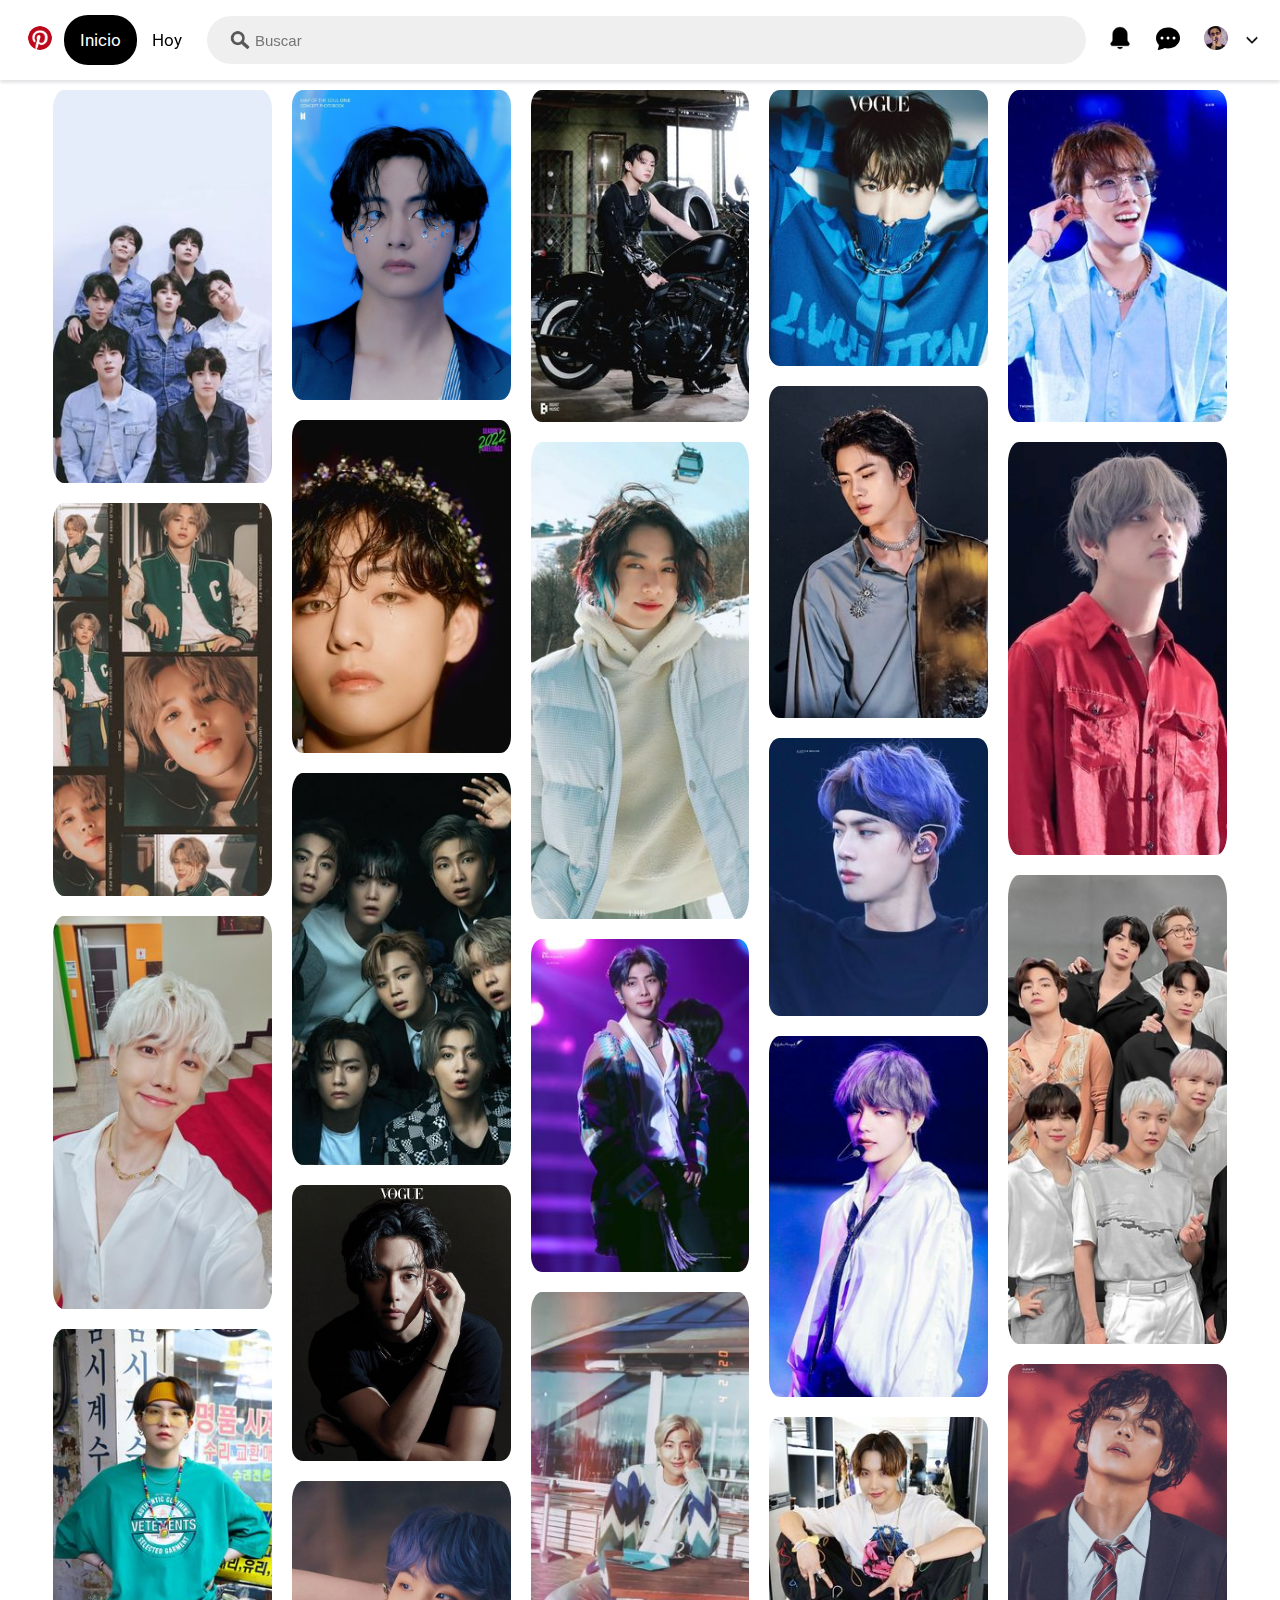
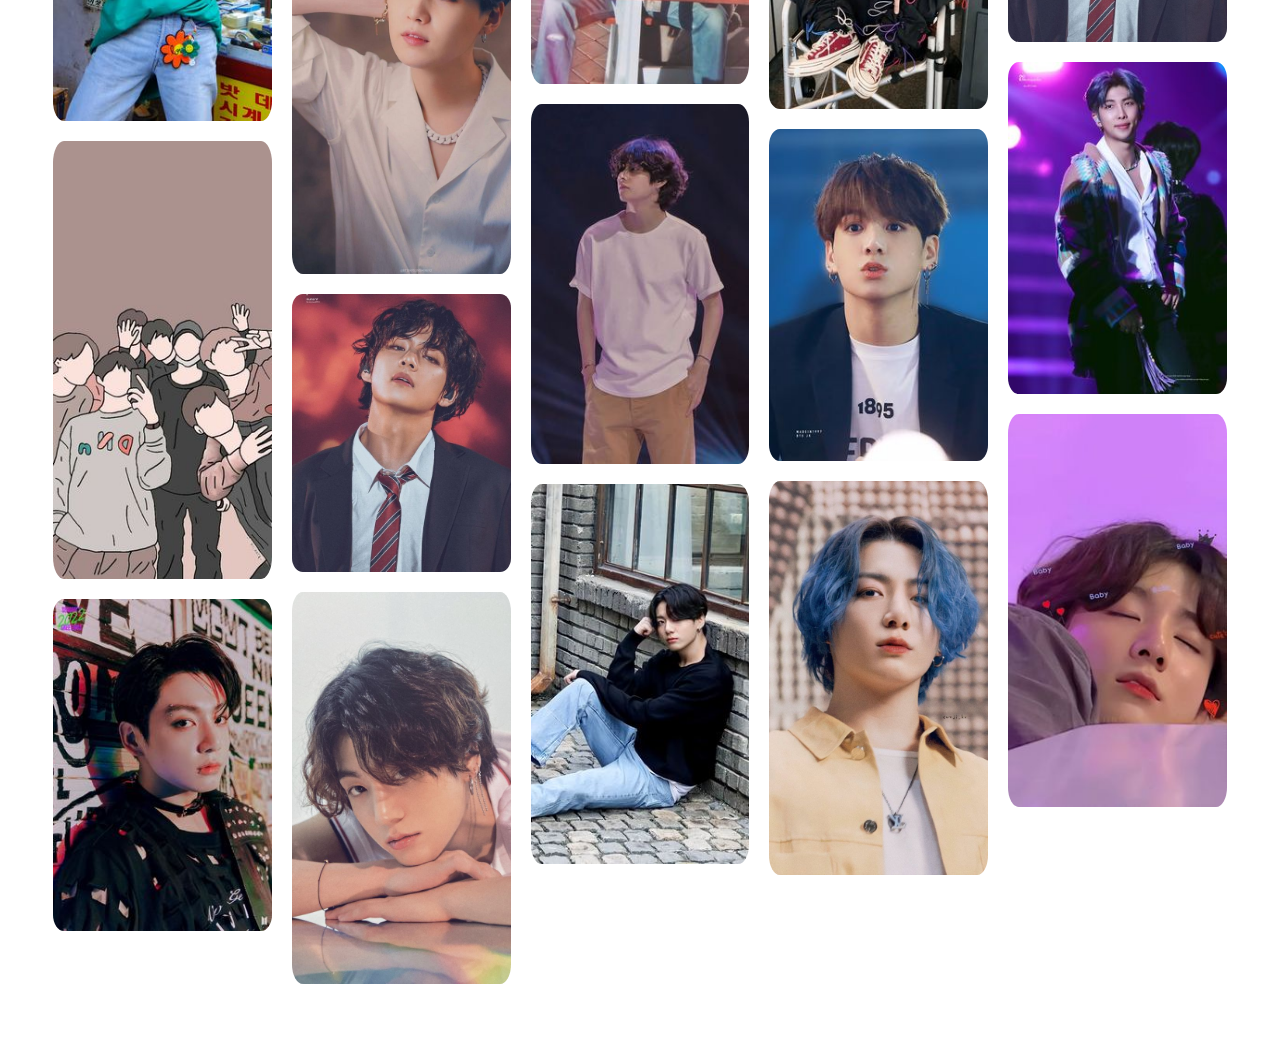
<file: index.html>
<!DOCTYPE html>
<html lang="en">

<head>
    <meta charset="UTF-8">
    <meta http-equiv="X-UA-Compatible" content="IE=edge">
    <meta name="viewport" content="wclassth=device-wclassth, initial-scale=1.0">
    <title>Clon Pinterest</title>
    <link rel="stylesheet" href="style.css">
    <link rel="shortcut icon" href="images/pinterest-logo.png" type="image/x-icon">
</head>

<body>
    <nav class="navbar-pinterest">
        <div class="icon-main">
            <a href="https://www.pinterest.com">
                <img class="pinterest-icon" src="images/pinterest-logo.png" alt="">
            </a>
        </div>
        <div class="nav-bttn main">
            <input type="button" value="Inicio">
            <img class="mobile-down" src="images/icon-down.png" alt="">
        </div>
        <div class="nav-bttn today">
            <input type="button" value="Hoy">
        </div>
        <div class="box">
            <div class="box-search">
                <div>
                    <img src="images/icon-search.png" alt="">
                </div>
                <div>
                    <input class="finder" type="text" name="" class="" placeholder="Buscar">
                </div>
            </div>
        </div>
        <div class="icon-right">
            <div class="mobile-search">
                <img src="images/icon-search.png" alt="">
            </div>
            <div class="notifications">
                <img src="images/bell-ring.png" alt="">
            </div>
            <div class="message">
                <img src="images/icon-chat.svg" alt="">
            </div>
            <div class="profile-img">
                <img src="images/profile.jpg" alt="">
            </div>
            <div class="options">
                <img src="images/icon-down.png" alt="">
            </div>
        </div>
    </nav>
    <main class="content">
        <div class="card-image">
            <div class="profile">
                Perfil
                <img src="images/icon-down-white.png" alt="">
            </div>
            <div class="box-save">
                <input type="button" value="Guardar">
            </div>
            <div class="box-upload">
                <img src="images/upload.png" alt="">
            </div>
            <div class="box-options">
                <img src="images/more-option.png" alt="">
            </div>
            <img src="images/img-13.jpg" alt="">
        </div>
        <div class="card-image">
            <div class="profile">
                Perfil
                <img src="images/icon-down-white.png" alt="">
            </div>
            <div class="box-save">
                <input type="button" value="Guardar">
            </div>
            <div class="box-upload">
                <img src="images/upload.png" alt="">
            </div>
            <div class="box-options">
                <img src="images/more-option.png" alt="">
            </div>
            <img src="images/img-14.jpg" alt="">
        </div>
        <div class="card-image">
            <div class="profile">
                Perfil
                <img src="images/icon-down-white.png" alt="">
            </div>
            <div class="box-save">
                <input type="button" value="Guardar">
            </div>
            <div class="box-upload">
                <img src="images/upload.png" alt="">
            </div>
            <div class="box-options">
                <img src="images/more-option.png" alt="">
            </div>
            <img src="images/img-15.jpg" alt="">
        </div>
        <div class="card-image">
            <div class="profile">
                Perfil
                <img src="images/icon-down-white.png" alt="">
            </div>
            <div class="box-save">
                <input type="button" value="Guardar">
            </div>
            <div class="box-upload">
                <img src="images/upload.png" alt="">
            </div>
            <div class="box-options">
                <img src="images/more-option.png" alt="">
            </div>
            <img src="images/img-6.jpg" alt="">
        </div>
        <div class="card-image">
            <div class="profile">
                Perfil
                <img src="images/icon-down-white.png" alt="">
            </div>
            <div class="box-save">
                <input type="button" value="Guardar">
            </div>
            <div class="box-upload">
                <img src="images/upload.png" alt="">
            </div>
            <div class="box-options">
                <img src="images/more-option.png" alt="">
            </div>
            <img src="images/img-5.jpg" alt="">
        </div>
        <div class="card-image">
            <div class="profile">
                Perfil
                <img src="images/icon-down-white.png" alt="">
            </div>
            <div class="box-save">
                <input type="button" value="Guardar">
            </div>
            <div class="box-upload">
                <img src="images/upload.png" alt="">
            </div>
            <div class="box-options">
                <img src="images/more-option.png" alt="">
            </div>
            <img src="images/img-11.jpg" alt="">
        </div>
        <div class="card-image">
            <div class="profile">
                Perfil
                <img src="images/icon-down-white.png" alt="">
            </div>
            <div class="box-save">
                <input type="button" value="Guardar">
            </div>
            <div class="box-upload">
                <img src="images/upload.png" alt="">
            </div>
            <div class="box-options">
                <img src="images/more-option.png" alt="">
            </div>
            <img src="images/img-1.jpg" alt="">
        </div>
        <div class="card-image">
            <div class="profile">
                Perfil
                <img src="images/icon-down-white.png" alt="">
            </div>
            <div class="box-save">
                <input type="button" value="Guardar">
            </div>
            <div class="box-upload">
                <img src="images/upload.png" alt="">
            </div>
            <div class="box-options">
                <img src="images/more-option.png" alt="">
            </div>
            <img src="images/img-8.jpg" alt="">
        </div>
        <div class="card-image">
            <div class="profile">
                Perfil
                <img src="images/icon-down-white.png" alt="">
            </div>
            <div class="box-save">
                <input type="button" value="Guardar">
            </div>
            <div class="box-upload">
                <img src="images/upload.png" alt="">
            </div>
            <div class="box-options">
                <img src="images/more-option.png" alt="">
            </div>
            <img src="images/img-9.jpg" alt="">
        </div>
        <div class="card-image">
            <div class="profile">
                Perfil
                <img src="images/icon-down-white.png" alt="">
            </div>
            <div class="box-save">
                <input type="button" value="Guardar">
            </div>
            <div class="box-upload">
                <img src="images/upload.png" alt="">
            </div>
            <div class="box-options">
                <img src="images/more-option.png" alt="">
            </div>
            <img src="images/img-10.jpg" alt="">
        </div>
        <div class="card-image">
            <div class="profile">
                Perfil
                <img src="images/icon-down-white.png" alt="">
            </div>
            <div class="box-save">
                <input type="button" value="Guardar">
            </div>
            <div class="box-upload">
                <img src="images/upload.png" alt="">
            </div>
            <div class="box-options">
                <img src="images/more-option.png" alt="">
            </div>
            <img src="images/img-2.jpg" alt="">
        </div>
        <div class="card-image">
            <div class="profile">
                Perfil
                <img src="images/icon-down-white.png" alt="">
            </div>
            <div class="box-save">
                <input type="button" value="Guardar">
            </div>
            <div class="box-upload">
                <img src="images/upload.png" alt="">
            </div>
            <div class="box-options">
                <img src="images/more-option.png" alt="">
            </div>
            <img src="images/img-3.jpg" alt="">
        </div>
        <div class="card-image">
            <div class="profile">
                Perfil
                <img src="images/icon-down-white.png" alt="">
            </div>
            <div class="box-save">
                <input type="button" value="Guardar">
            </div>
            <div class="box-upload">
                <img src="images/upload.png" alt="">
            </div>
            <div class="box-options">
                <img src="images/more-option.png" alt="">
            </div>
            <img src="images/img-4.jpg" alt="">
        </div>
        <div class="card-image">
            <div class="profile">
                Perfil
                <img src="images/icon-down-white.png" alt="">
            </div>
            <div class="box-save">
                <input type="button" value="Guardar">
            </div>
            <div class="box-upload">
                <img src="images/upload.png" alt="">
            </div>
            <div class="box-options">
                <img src="images/more-option.png" alt="">
            </div>
            <img src="images/img-16.jpg" alt="">
        </div>
        <div class="card-image">
            <div class="profile">
                Perfil
                <img src="images/icon-down-white.png" alt="">
            </div>
            <div class="box-save">
                <input type="button" value="Guardar">
            </div>
            <div class="box-upload">
                <img src="images/upload.png" alt="">
            </div>
            <div class="box-options">
                <img src="images/more-option.png" alt="">
            </div>
            <img src="images/img-17.jpg" alt="">
        </div>
        <div class="card-image">
            <div class="profile">
                Perfil
                <img src="images/icon-down-white.png" alt="">
            </div>
            <div class="box-save">
                <input type="button" value="Guardar">
            </div>
            <div class="box-upload">
                <img src="images/upload.png" alt="">
            </div>
            <div class="box-options">
                <img src="images/more-option.png" alt="">
            </div>
            <img src="images/img-18.jpg" alt="">
        </div>
        <div class="card-image">
            <div class="profile">
                Perfil
                <img src="images/icon-down-white.png" alt="">
            </div>
            <div class="box-save">
                <input type="button" value="Guardar">
            </div>
            <div class="box-upload">
                <img src="images/upload.png" alt="">
            </div>
            <div class="box-options">
                <img src="images/more-option.png" alt="">
            </div>
            <img src="images/img-19.jpg" alt="">
        </div>
        <div class="card-image">
            <div class="profile">
                Perfil
                <img src="images/icon-down-white.png" alt="">
            </div>
            <div class="box-save">
                <input type="button" value="Guardar">
            </div>
            <div class="box-upload">
                <img src="images/upload.png" alt="">
            </div>
            <div class="box-options">
                <img src="images/more-option.png" alt="">
            </div>
            <img src="images/img-20.jpg" alt="">
        </div>
        <div class="card-image">
            <div class="profile">
                Perfil
                <img src="images/icon-down-white.png" alt="">
            </div>
            <div class="box-save">
                <input type="button" value="Guardar">
            </div>
            <div class="box-upload">
                <img src="images/upload.png" alt="">
            </div>
            <div class="box-options">
                <img src="images/more-option.png" alt="">
            </div>
            <img src="images/img-21.jpg" alt="">
        </div>
        <div class="card-image">
            <div class="profile">
                Perfil
                <img src="images/icon-down-white.png" alt="">
            </div>
            <div class="box-save">
                <input type="button" value="Guardar">
            </div>
            <div class="box-upload">
                <img src="images/upload.png" alt="">
            </div>
            <div class="box-options">
                <img src="images/more-option.png" alt="">
            </div>
            <img src="images/img-22.jpg" alt="">
        </div>
        <div class="card-image">
            <div class="profile">
                Perfil
                <img src="images/icon-down-white.png" alt="">
            </div>
            <div class="box-save">
                <input type="button" value="Guardar">
            </div>
            <div class="box-upload">
                <img src="images/upload.png" alt="">
            </div>
            <div class="box-options">
                <img src="images/more-option.png" alt="">
            </div>
            <img src="images/img-23.jpg" alt="">
        </div>
        <div class="card-image">
            <div class="profile">
                Perfil
                <img src="images/icon-down-white.png" alt="">
            </div>
            <div class="box-save">
                <input type="button" value="Guardar">
            </div>
            <div class="box-upload">
                <img src="images/upload.png" alt="">
            </div>
            <div class="box-options">
                <img src="images/more-option.png" alt="">
            </div>
            <img src="images/img-24.jpg" alt="">
        </div>
        <div class="card-image">
            <div class="profile">
                Perfil
                <img src="images/icon-down-white.png" alt="">
            </div>
            <div class="box-save">
                <input type="button" value="Guardar">
            </div>
            <div class="box-upload">
                <img src="images/upload.png" alt="">
            </div>
            <div class="box-options">
                <img src="images/more-option.png" alt="">
            </div>
            <img src="images/img-25.jpg" alt="">
        </div>
        <div class="card-image">
            <div class="profile">
                Perfil
                <img src="images/icon-down-white.png" alt="">
            </div>
            <div class="box-save">
                <input type="button" value="Guardar">
            </div>
            <div class="box-upload">
                <img src="images/upload.png" alt="">
            </div>
            <div class="box-options">
                <img src="images/more-option.png" alt="">
            </div>
            <img src="images/img-26.jpg" alt="">
        </div>
        <div class="card-image">
            <div class="profile">
                Perfil
                <img src="images/icon-down-white.png" alt="">
            </div>
            <div class="box-save">
                <input type="button" value="Guardar">
            </div>
            <div class="box-upload">
                <img src="images/upload.png" alt="">
            </div>
            <div class="box-options">
                <img src="images/more-option.png" alt="">
            </div>
            <img src="images/img-27.jpg" alt="">
        </div>
        <div class="card-image">
            <div class="profile">
                Perfil
                <img src="images/icon-down-white.png" alt="">
            </div>
            <div class="box-save">
                <input type="button" value="Guardar">
            </div>
            <div class="box-upload">
                <img src="images/upload.png" alt="">
            </div>
            <div class="box-options">
                <img src="images/more-option.png" alt="">
            </div>
            <img src="images/img-28.jpg" alt="">
        </div>
        <div class="card-image">
            <div class="profile">
                Perfil
                <img src="images/icon-down-white.png" alt="">
            </div>
            <div class="box-save">
                <input type="button" value="Guardar">
            </div>
            <div class="box-upload">
                <img src="images/upload.png" alt="">
            </div>
            <div class="box-options">
                <img src="images/more-option.png" alt="">
            </div>
            <img src="images/img-29.jpg" alt="">
        </div>
        <div class="card-image">
            <div class="profile">
                Perfil
                <img src="images/icon-down-white.png" alt="">
            </div>
            <div class="box-save">
                <input type="button" value="Guardar">
            </div>
            <div class="box-upload">
                <img src="images/upload.png" alt="">
            </div>
            <div class="box-options">
                <img src="images/more-option.png" alt="">
            </div>
            <img src="images/img-30.jpg" alt="">
        </div>
        <div class="card-image">
            <div class="profile">
                Perfil
                <img src="images/icon-down-white.png" alt="">
            </div>
            <div class="box-save">
                <input type="button" value="Guardar">
            </div>
            <div class="box-upload">
                <img src="images/upload.png" alt="">
            </div>
            <div class="box-options">
                <img src="images/more-option.png" alt="">
            </div>
            <img src="images/img-7.jpg" alt="">
        </div>
        <div class="card-image">
            <div class="profile">
                Perfil
                <img src="images/icon-down-white.png" alt="">
            </div>
            <div class="box-save">
                <input type="button" value="Guardar">
            </div>
            <div class="box-upload">
                <img src="images/upload.png" alt="">
            </div>
            <div class="box-options">
                <img src="images/more-option.png" alt="">
            </div>
            <img src="images/img-3.jpg" alt="">
        </div>
        <div class="card-image">
            <div class="profile">
                Perfil
                <img src="images/icon-down-white.png" alt="">
            </div>
            <div class="box-save">
                <input type="button" value="Guardar">
            </div>
            <div class="box-upload">
                <img src="images/upload.png" alt="">
            </div>
            <div class="box-options">
                <img src="images/more-option.png" alt="">
            </div>
            <img src="images/img-18.jpg" alt="">
        </div>
        <div class="card-image">
            <div class="profile">
                Perfil
                <img src="images/icon-down-white.png" alt="">
            </div>
            <div class="box-save">
                <input type="button" value="Guardar">
            </div>
            <div class="box-upload">
                <img src="images/upload.png" alt="">
            </div>
            <div class="box-options">
                <img src="images/more-option.png" alt="">
            </div>
            <img src="images/img-12.jpg" alt="">
        </div>
    </main>
</body>
</html>
</file>
<file: style.css>
@import url('https://fonts.googleapis.com/css2?family=Roboto:wght@300;500&display=swap');

* {
    margin: 0;
    padding: 0;
    box-sizing: border-box;
}

body {
    font-family: 'Roboto', sans-serif;
}

/*-------------Navegador------------*/
.navbar-pinterest {
    height: 80px;
    display: flex;
    justify-content: center;
    align-items: center;
    flex-wrap: wrap;
    padding: 0px 16px;
    left: 0;
    position: fixed;
    right: 0;
    z-index: 999;
    top: 0px;
    background-color: white;
    box-shadow: 0 3px 3px rgb(50 50 93 / 5%), 0 3px 3px rgb(0 0 0 / 7%);
}

nav .nav-bttn {
    white-space: nowrap;
    height: 50px;
    min-width: 60px;
    border-radius: 24px;
    display: flex;
    justify-content: center;
    align-items: center;
}

.nav-bttn input {
    font-size: 17px;
    font-family: 'Roboto', sans-serif;
    background-color: transparent;
    border: none;
}

/*Boton inicio*/
nav .main {
    background-color: black;
    padding: 0px 16px;
}

nav .main input {
    color: white;
}

nav .today:hover {
    background-color: #EFEFEF;
}

.mobile-down {
    display: none
}

.mobile-search {
    display: none;
}

/*Iconos del navegador*/
.icon-main {
    width: 48px;
    height: 48px;
    display: flex;
    justify-content: center;
    align-items: center;
}

.pinterest-icon {
    border-radius: 50%;
}

.navbar-pinterest img {
    width: 30px;
    height: fit-content;
}

a>.pinterest-icon {
    width: 24px;
}

/*Buscador*/

.box {
    display: flex;
    justify-content: center;
    align-items: center;
    flex-grow: 1;
}

.box-search {
    display: flex;
    justify-content: flex-start;
    align-items: center;
    background-color: #EFEFEF;
    border-radius: 24px;
    height: 48px;
    padding: 8px 18px;
    margin: 0px 10px;
    flex-grow: 1;
}

.box-search:hover {
    background-color: #E1E1E1;
}

.box-search div {
    display: flex;
    justify-content: center;
    align-items: center;
    height: 100%;
}

.box-search img {
    padding: 5px;
}

.finder {
    background-color: transparent;
    color: .333;
    font-weight: normal;
    height: fit-content;
    outline: none;
    padding: 0;
    width: 100%;
    font-size: 15px;
    border: none;
}

/*Iconos de la derecha*/

.icon-right {
    display: flex;
    justify-content: center;
    align-items: center;
}

.notifications img,
.message img,
.profile-img img {
    width: 24px;
    height: 24px;
}

.options img {
    width: 12px;
    height: 12px;
}

.notifications,
.message,
.profile-img {
    border-radius: 50%;
    padding: 12px;
}

.options {
    border-radius: 50%;
    padding: 2px;
    height: 24px;
    width: 24px;
    display: flex;
    justify-content: center;
    align-items: center;
}

.notifications:hover,
.message:hover,
.profile-img:hover {
    background-color: rgb(240, 240, 240);
    border-radius: 50%;
    padding: 12px;
}

.icon-right .options:hover {
    background-color: rgb(240, 240, 240);
    border-radius: 50%;
    padding: 10px;
}

.profile-img>img {
    border-radius: 100%;

}

.profile-img,
.options>img {
    border-radius: 50%;
}

/*-------------Contentendedor de images------------*/

main {
    padding: 0vw 5vw;
    margin-top: 80px
}

/*Contenedor de todas las imagenes*/
.content {
    display: flex;
    height: 200vw;
    justify-content: flex-start;
    flex-wrap: wrap;
    flex-direction: column;
    align-content: center;
}

/*Contendedor de cada una de las imagenes*/
.content .card-image {
    margin: 10px;
    width: 19%;
    cursor: zoom-in;
    position: relative;
}

/*Imagenes del content*/
.card-image img {
    width: 100%;
    height: 100%;
    border-radius: 5%;
}

/*HOVER*/

.card-image:hover {
    filter: brightness(90%);
}

.card-image:hover .profile {
    display: block;
    cursor: pointer;
}

.card-image:hover .box-save {
    display: block;
}

.card-image:hover .box-upload {
    display: block;
    cursor: pointer;
}

.card-image:hover .box-options {
    display: block;
    cursor: pointer;
}

/*Iconos de la capa hover*/
.profile {
    position: absolute;
    top: 8px;
    left: 8px;
    font-size: 16px;
    width: auto;
    height: auto;
    padding: 12px;
    display: inline;
    color: white;
    display: none;
}

.profile>img {
    width: 8%;
    padding-left: 5px;
}

.box-save {
    display: none;
}

.box-save>input {
    background-color: red;
    border: none;
    font-size: 16px;
    font-weight: bold;
    color: white;
    position: absolute;
    width: fit-content;
    height: fit-content;
    padding: 12px;
    border-radius: 20px;
    right: 8px;
    top: 8px;
    cursor: pointer;
}

.box-save>input:hover {
    background-color: rgb(195, 64, 64);
}

.box-upload,
.box-options {
    display: none;
    position: absolute;
    width: 35px;
    height: 35px;
    background-color: white;
    border-radius: 100%;
    padding: 6px;
}

.box-upload {
    bottom: 8px;
    right: 50px;
}

.box-options {
    bottom: 8px;
    right: 8px;
}

.box-upload>img {
    width: 100%;
    height: auto;
}

.box-options>img {
    width: 100%;
}

@media screen and (max-width: 1115px) {
    main {
        margin-top: 85px;
        margin: 7vw;
    }

    .content {
        height: 270vw;
    }

    .content .card-image {
        width: 25%;
    }

    .box-upload,
    .box-options {
        width: 33px;
        height: 33px;
        padding: 6px;
    }
}

@media screen and (max-width: 1000px) {
    main {
        margin-top: 80px;
        margin-left: 7vw;
        margin-right: 7vw;
    }

    .content {
        height: 450vw;
    }

    .content .card-image {
        width: 30%;
    }

    .box-upload,
    .box-options {
        width: 32px;
        height: 32px;
        padding: 6px;
    }
}

@media screen and (max-width: 750px) {
    main {
        margin-top: 80px;
        margin-left: 3vw;
        margin-right: 3vw;
    }

    .content {
        height: 1050vw;
    }

    .content .card-image {
        width: 45%;
    }

}

@media screen and (max-width: 680px) {

    .content {
        height: 1200vw;
    }

    .content div {
        width: 44%;
    }

    .finder {
        display: none;
    }

    .box-search {
        display: none;
    }

    nav>.today {
        display: none;
    }

    nav>.nav-bttn {
        background-color: white;
        color: black;
    }

    nav>.nav-bttn>input {
        background-color: transparent;
        color: black;
    }

    nav .mobile-down {
        display: block;
        margin-left: 5px;
        width: 15px;
        height: auto;
    }

    nav .mobile-search {
        display: block;
    }

    nav .mobile-search>img {
        width: 24px;
        height: 24px;
    }

    .mobile-search {
        border-radius: 50%;
        padding: 12px;
    }

    .mobile-search:hover {
        background-color: rgb(240, 240, 240);
        border-radius: 50%;
        padding: 12px;
    }

    .nav-bttn:hover {
        background-color: rgb(240, 240, 240);
    }

    .box-upload,
    .box-options {
        background-color: transparent;
    }

    .box-upload img,
    .box-options img{
        display: none;
    }

}

@media screen and (max-width: 550px) {

    .content {
        height: 1200vw;
    }

    .content div {
        width: 48%;
    }
}

@media screen and (max-width: 470px) {
    .content img:hover {
        z-index: 20;
        position: relative;
    }
}

@media screen and (max-width: 410px) {

    .message,
    .notifications {
        display: none;
    }
}

@media screen and (max-width: 320px) {

    nav .mobile-down,
    .profile-img {
        display: none;
    }

}
</file>
